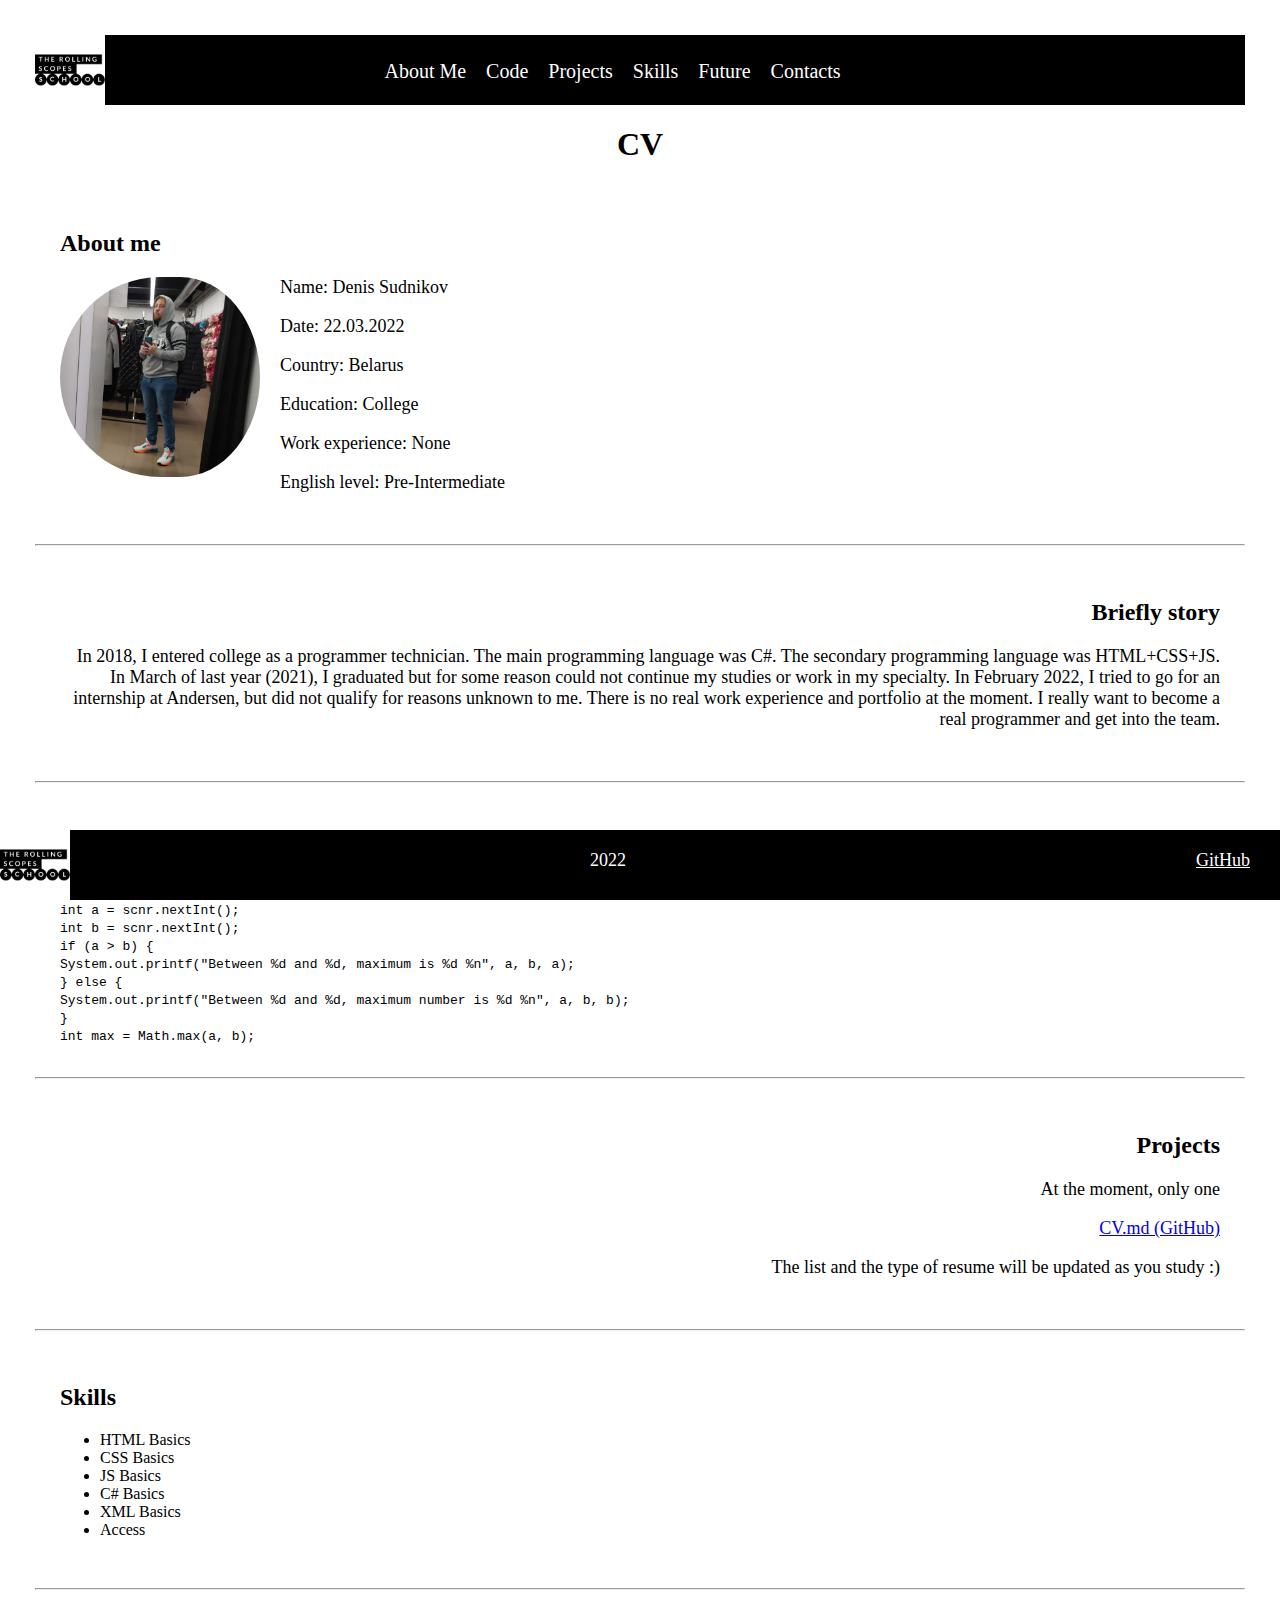
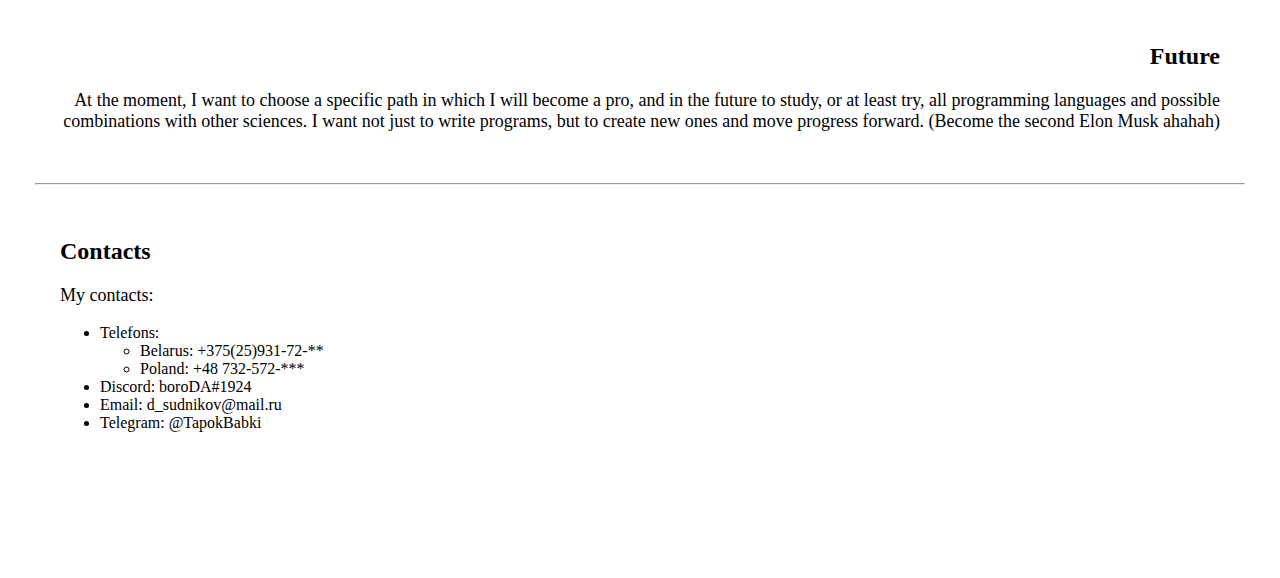
<file: index.html>
<!DOCTYPE html>
<html lang="ru">
    <head>
        <meta charset="UTF-8">
        <title>MyHTML</title>
        <link rel="stylesheet" href="style.css">
    </head>
    <body>
        <header>
            <nav>
                <div class="logo"><a href="index.html"><img width="70px" height="70px" alt="RSSchools" src="rss.jpeg"></a></div>
                <ul>
                    <li><a href="#about">About Me</a></li>
                    <li><a href="#code">Code</a></li>
                    <li><a href="#projects">Projects</a></li>
                    <li><a href="#skills">Skills</a></li>
                    <li><a href="#future">Future</a></li>
                    <li><a href="#contacts">Contacts</a></li>
                </ul>
            </nav>
        </header>
            <main>
                <h1>CV</h1>
                <figure id="about">
                    <h2>About me</h2>
                    <img style = "border-radius: 100px; float: left; padding-right: 20px;" alt="My Photo" src="I.jpg" width="200" height="200">
                    <figcaption>
                        <p>Name: Denis Sudnikov</p>
                        <p>Date: 22.03.2022</p>
                        <p>Country: Belarus</p>
                        <p>Education: College</p>
                        <p>Work experience: None</p>
                        <p>English level: Pre-Intermediate</p>
                    </figcaption>
                </figure> 
                <hr>
                <figure style="text-align: right;">
                    <h2>Briefly story</h2>
                    <figcaption>
                        <p>
                            In 2018, I entered college as a programmer technician. The main programming language was C#.
                            The secondary programming language was HTML+CSS+JS. In March of last year (2021), 
                            I graduated but for some reason could not continue my studies or work in my specialty.
                            In February 2022, I tried to go for an internship at Andersen, but did not qualify for reasons unknown to me.
                            There is no real work experience and portfolio at the moment.
                            I really want to become a real programmer and get into the team.
                        </p>
                    </figcaption>
                </figure>
                <hr>
                <figure id="code">
                    <h2>Code</h2>
                    <figcaption>
                        <code>
                            System.out.println("input 2 numbers);<br/>
                            int a = scnr.nextInt();<br/> 
                            int b = scnr.nextInt();<br/>
                            if (a > b) {<br/>
                              System.out.printf("Between %d and %d, maximum is %d %n", a, b, a);<br/>
                            } else {<br/>
                              System.out.printf("Between %d and %d, maximum number is %d %n", a, b, b);<br/>
                            }<br/>
                            int max = Math.max(a, b);<br/>
                        </code>
                    </figcaption>
                </figure>
                <hr>
                <figure style="text-align: right;" id="projects">
                    <h2>Projects</h2>
                    <p>At the moment, only one</p>
                    <figcaption>
                        <p><a href="https://github.com/RusMen007/rsschool-cv/blob/rsschool-cv-html/cv.md">CV.md (GitHub)</a></p>
                        <p>The list and the type of resume will be updated as you study :)</p>
                    </figcaption>
                </figure>
                <hr>
                <figure id="skills">
                    <h2>Skills</h2>
                    <figcaption>
                        <ul>
                            <li>HTML Basics</li>
                            <li>CSS Basics</li>
                            <li>JS Basics</li>
                            <li>C# Basics</li>
                            <li>XML Basics</li>
                            <li>Access</li>
                        </ul>
                    </figcaption>
                </figure>
                <hr>
                <figure style="text-align: right;" id="future">
                    <h2>Future</h2>
                    <figcaption>
                        <p>
                        At the moment, I want to choose a specific path in which I will become a pro, 
                        and in the future to study, or at least try, all programming languages and possible combinations with other sciences. 
                        I want not just to write programs, but to create new ones and move progress forward. (Become the second Elon Musk ahahah)
                        </p>
                    </figcaption>
                </figure>
                <hr>
                <figure id="contacts">
                    <h2>Contacts</h2>
                    <figcaption>
                        <p>My contacts:</p>
                        <ul>
                            <li>Telefons:
                                <ul>
                                    <li>Belarus: +375(25)931-72-**</li>
                                    <li>Poland: +48 732-572-***</li>
                                </ul>
                            </li>
                            <li>Discord: boroDA#1924</li>
                            <li>Email: d_sudnikov@mail.ru</li>
                            <li>Telegram: @TapokBabki</li>
                        </ul>
                    </figcaption>
                </figure>
            </main>
        <footer>
            <div class="logo"><a class="footer-logo" href="https://rs.school/js/"><img width="70px" height="70px" alt="RSSchools" src="rss.jpeg"/></a></div>
            <div>2022</div>
            <a href="https://github.com/RusMen007">GitHub</a>
        </footer>
        <div style="height: 70px;"></div>
    </body>
</html>
</file>
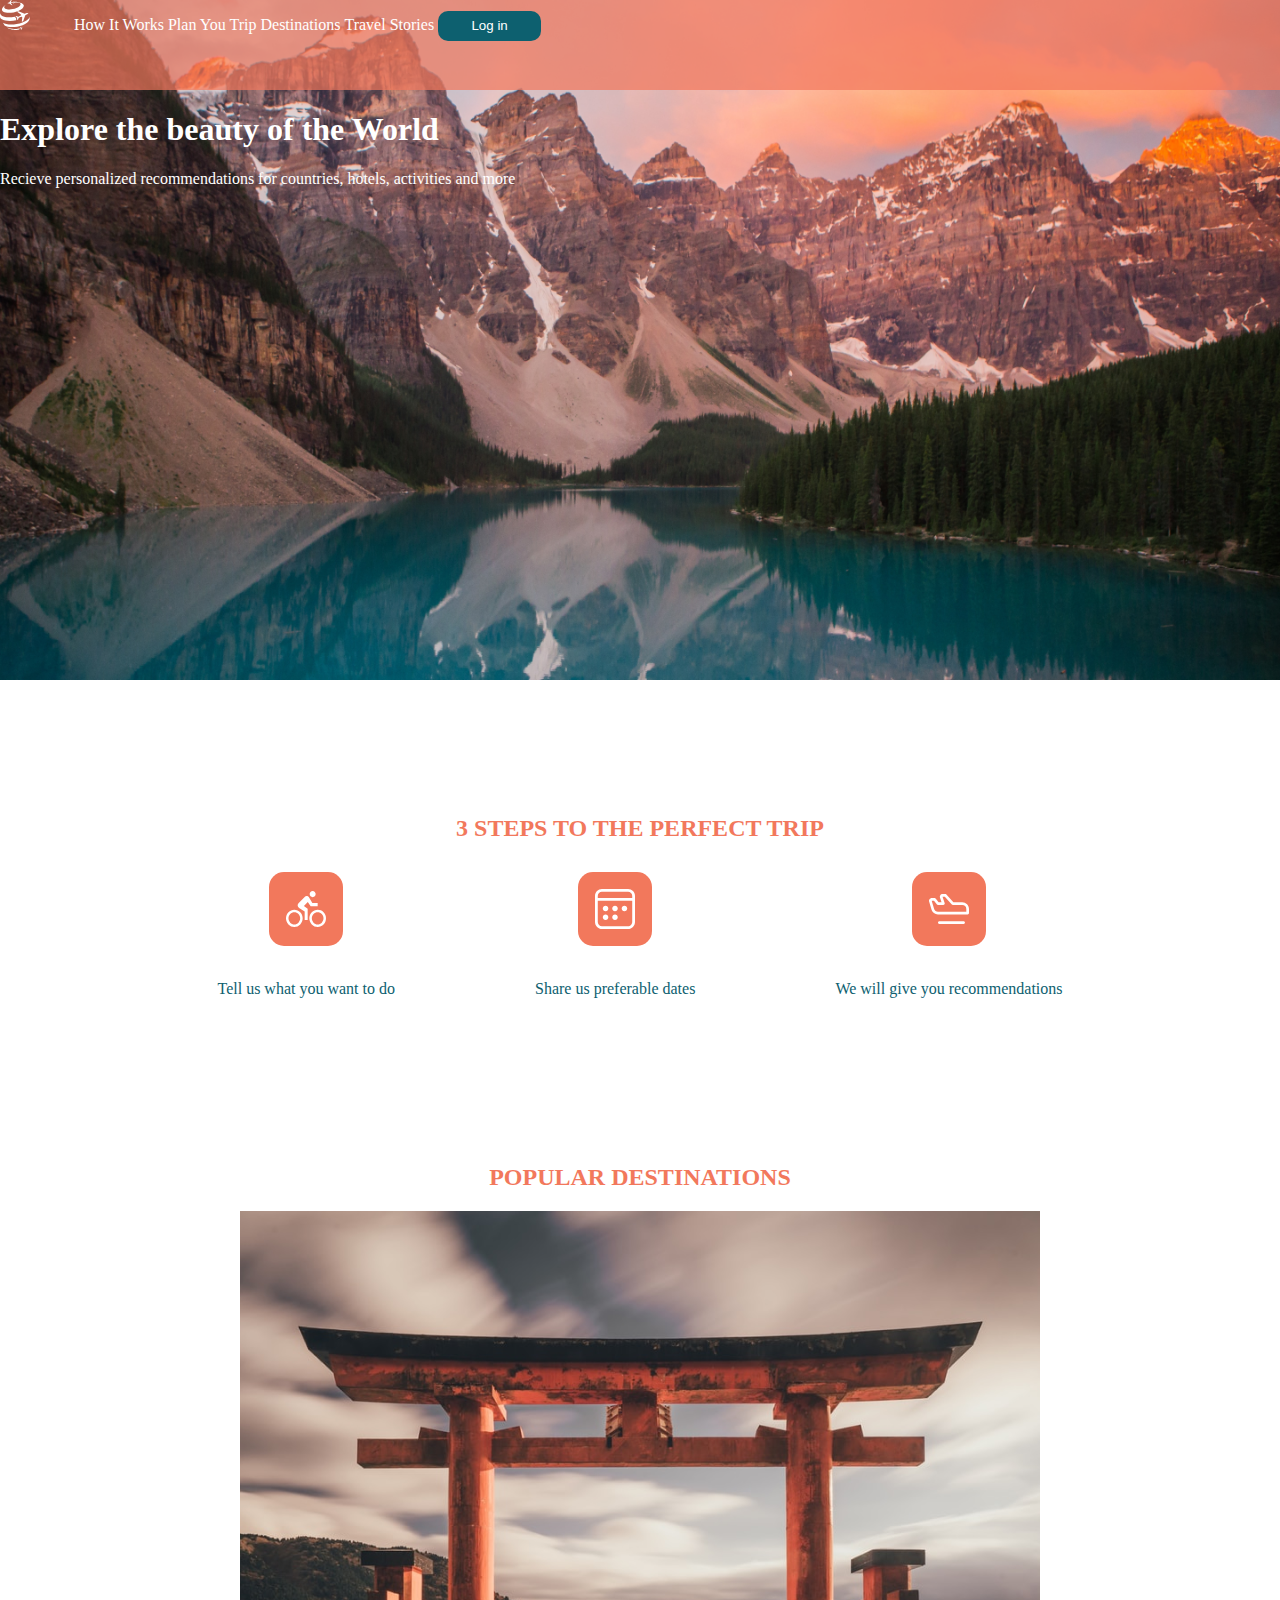
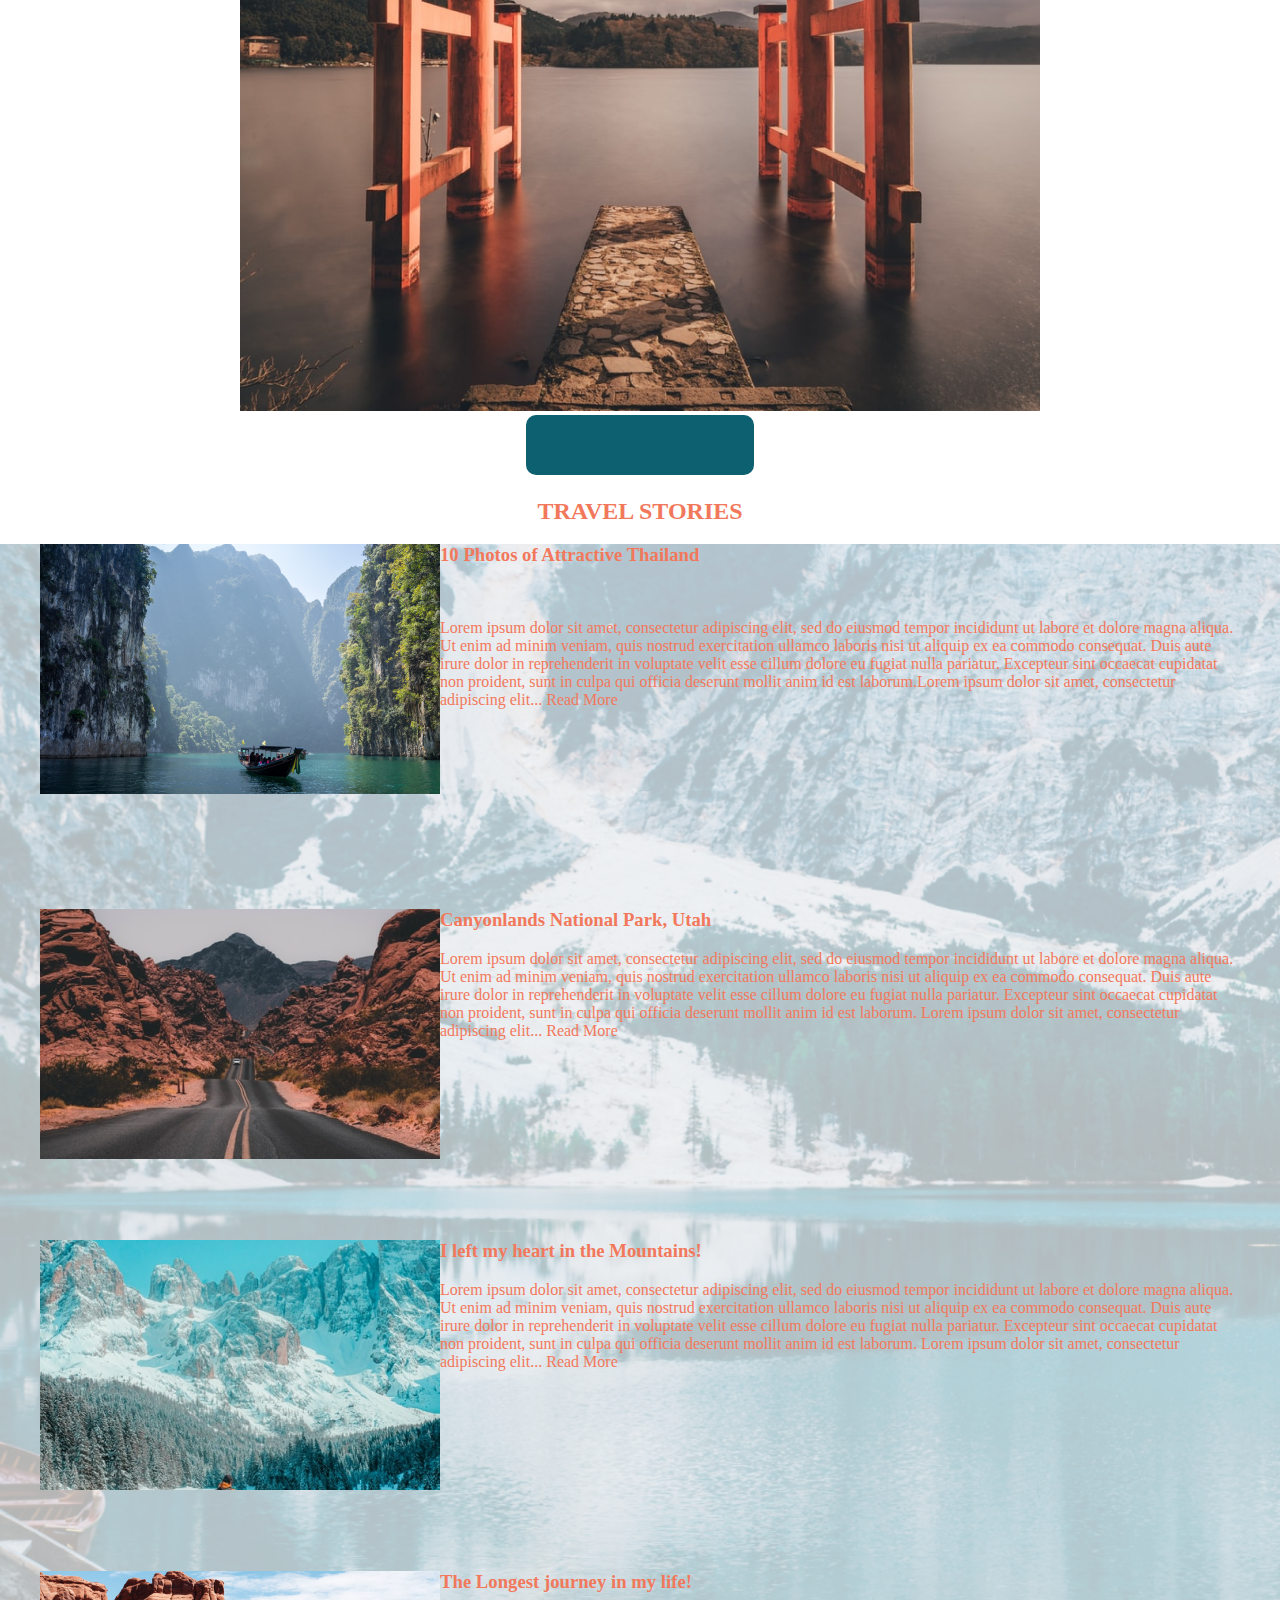
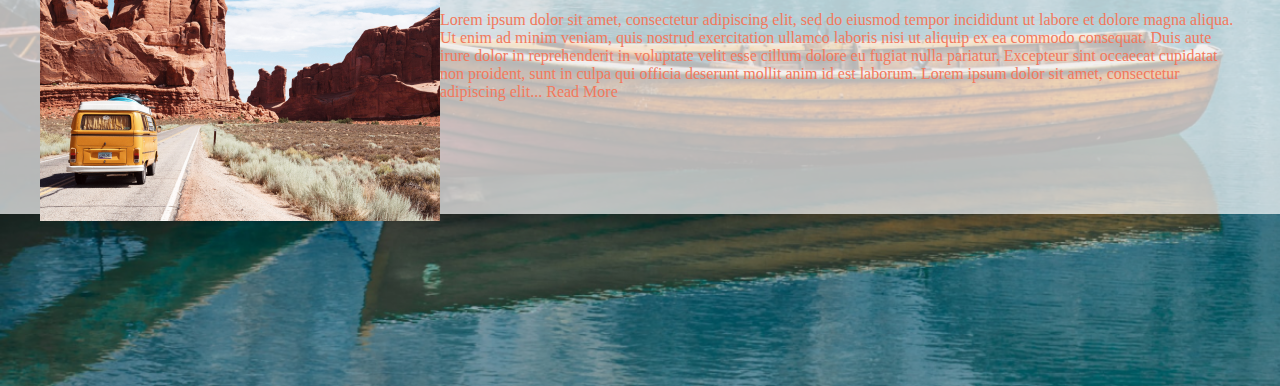
<file: travel/index.html>
<!DOCTYPE html>
<html lang="ru">
    <head>
        <meta charset="UTF-8">
        <title>MyHTML</title>
        <link rel="stylesheet" href="style.css">
        <script src="index.js"></script>
    </head>
    <body>
        <main>
            <section class = "section_preview">         <!--CONTENT preview-->
                <header>
                    <img src = "images/Vector.svg">
                    <nav>
                        <ul>
                            <li>How It Works</li>
                            <li>Plan You Trip</li>
                            <li>Destinations</li>
                            <li>Travel Stories</li>
                        </ul>
                    </nav>
                    <button class="first_button">Log in</button>
                </header>
                <div >
                <h1>Explore the beauty of the World</h1>
                <p>Recieve personalized recommendations for countries, hotels, activities and more</p>
                </div>
            </section>
            <section class = "section_steps">           <!--CONTENT steps-->
                <h2>3 STEPS TO THE PERFECT TRIP</h2>
                <div>
                    <div class = "div_with_SVG">
                        <img height="40px" width="40px" class = "svg" src = "images/Vector (1).svg"><br>
                        <p>Tell us what you want to do</p>
                    </div>
                    <div class = "div_with_SVG">
                        <img height="40px" width= "40px" class = "svg" src = "images/Vector (2).svg"><br>
                        <p>Share us preferable dates</p>
                    </div>
                    <div class = "div_with_SVG">
                        <img height="40px" width="40px" class = "svg" src = "images/Vector (3).svg"><br>
                        <p>We will give you recommendations</p>
                    </div>
                </div>
            </section>
            <section class = "section_destinations">                                     <!--CONTENT destinations-->
                <h2>POPULAR DESTINATIONS</h2>
                <div>
                    <img height="800" width="800" src = "images/Rectangle_24.png">
                </div>
                <button class = "third_button"></button>
            </section>
            <h2 style = "text-align: center; color: #F2785C;">TRAVEL STORIES</h2>
            <section class = "sections_stories">                                                             <!--CINTENT stories-->
                <div class = "div_with_stories">
                    <figure>
                        <img src = "images/Rectangle_29.png">
                        <figcaption>
                            <h3>10 Photos of Attractive Thailand</h3>
                            <br>
                            <p>Lorem ipsum dolor sit amet, consectetur adipiscing elit, sed do eiusmod tempor incididunt ut labore et dolore magna aliqua.
                            Ut enim ad minim veniam, quis nostrud exercitation ullamco laboris nisi ut aliquip ex ea commodo consequat. 
                            Duis aute irure dolor in reprehenderit in voluptate velit esse cillum dolore eu fugiat nulla pariatur. 
                            Excepteur sint occaecat cupidatat non proident, sunt in culpa 
                            qui officia deserunt mollit anim id est laborum.Lorem ipsum dolor sit amet, consectetur adipiscing elit... Read More</p>
                        </figcaption>
                    </figure>
                    <figure>
                        <img src = "images/Rectangle_30.png">
                        <figcaption>
                            <h3>Canyonlands National Park, Utah</h3>
                            <p>Lorem ipsum dolor sit amet, consectetur adipiscing elit, sed do eiusmod tempor incididunt ut labore et dolore magna aliqua.
                            Ut enim ad minim veniam, quis nostrud exercitation ullamco laboris nisi ut aliquip ex ea commodo consequat. 
                            Duis aute irure dolor in reprehenderit in voluptate velit esse cillum dolore eu fugiat nulla pariatur. 
                            Excepteur sint occaecat cupidatat non proident, sunt in culpa qui officia deserunt mollit anim id est laborum.
                            Lorem ipsum dolor sit amet, consectetur adipiscing elit... Read More</p>
                        </figcaption>
                    </figure>
                    <figure>
                        <img src = "images/Rectangle_31.png">
                        <figcaption>
                            <h3>I left my heart in the Mountains!</h3>
                            <p>Lorem ipsum dolor sit amet, consectetur adipiscing elit, sed do eiusmod tempor incididunt ut labore et dolore magna aliqua.
                            Ut enim ad minim veniam, quis nostrud exercitation ullamco laboris nisi ut aliquip ex ea commodo consequat. 
                            Duis aute irure dolor in reprehenderit in voluptate velit esse cillum dolore eu fugiat nulla pariatur. 
                            Excepteur sint occaecat cupidatat non proident, sunt in culpa qui officia deserunt mollit anim id est laborum.
                            Lorem ipsum dolor sit amet, consectetur adipiscing elit... Read More</p>
                        </figcaption>
                    </figure>
                    <figure>
                        <img src = "images/Rectangle_32.png">
                        <figcaption>
                            <h3>The Longest journey in my life!</h3>
                            <p>Lorem ipsum dolor sit amet, consectetur adipiscing elit, sed do eiusmod tempor incididunt ut labore et dolore magna aliqua.
                            Ut enim ad minim veniam, quis nostrud exercitation ullamco laboris nisi ut aliquip ex ea commodo consequat. 
                            Duis aute irure dolor in reprehenderit in voluptate velit esse cillum dolore eu fugiat nulla pariatur. 
                            Excepteur sint occaecat cupidatat non proident, sunt in culpa qui officia deserunt mollit anim id est laborum.
                            Lorem ipsum dolor sit amet, consectetur adipiscing elit... Read More</p>
                        </figcaption>
                    </figure>
                </div>
                <footer>
                </footer>
            </section>
        </main>
    </body>
</html>
</file>
<file: style.css>
body {
    margin: 35px;
}
p {
    font-size: 18px;
}
h1 {
    text-align: center;
}
hr {
    background-color: black;
}
figure {
    padding: 25px;
    margin: 0px;
}
.logo {
    float: left;
    display: inline-block;
    padding-top: 0px;
    padding-right: 0px;

}
.footer-logo {
    padding: 0px;

}
nav {
    color: white;
    text-align: center;
    height: 70px;
    background-color: black;
    width: 100%;
}
nav ul {
    padding-right: 150px;
    display: flex;
    text-align: center;
    font-size: 20px;
    padding-top: 5px;
    list-style: none;
    display: inline-block;
}
nav ul li {
    padding-right: 15px;
    display: inline-block;
}
nav ul li a {
    color: white;
    text-decoration: none;
}
footer {
    color: white;
    position: fixed;
    left: 0; bottom: 0;
    height: 70px;
    width: 100%;
    background-color: black;
    font-size: 18px;
    text-align: center;
}
footer a {
    color: white;
    text-decoration: underline;
    float: right;
    padding-right: 30px;
    padding-top: 20px;
}
footer div {
    display: inline-block;
    text-align: center;
    padding-top: 20px;
    padding-right: 50px;
}
</file>
<file: travel/style.css>
body {
    margin: 0px;
}
.section_preview {                        /* SECTION PREVIEW START */
    background-image: url(images/garrett-parker.jpg);
    background-repeat: no-repeat;
    background-size: 100%;
    height: 765px;
    width: 100%;
    color: white;
}
.first_button {
    background-color: #0D606F;
    height: 30px;
    width: 103px;
    color: white;
    border: 0px;
    border-radius: 10px;
}
header {
    background-color: rgba(242, 120, 92, 0.7);
    height: 90px;
}
nav {
    display: inline-block;
}
nav ul li {
    display: inline;
}
section.section_first div {
    position: absolute;
    left: 120px; top: 122px;
}
.section_steps {                       /* SECTION STEPS START */
    color: #F2785C;
    text-align: center;
    padding: 30px;
}
.div_with_SVG {
    text-align: center;
    color: #0D606F;
    flex-direction: column;
}
.svg {
    background-color: #F2785C;
    padding: 17px;
    border-radius: 15px;
}
.third_button {
    background-color: #0D606F;
    height: 60px;
    width: 228px;
    color: white;
    border: 0px;
    border-radius: 10px;
}
section.section_steps div {
    display: flex;
    align-items: center;
    justify-content: center;
    margin: 70px;
    margin-top: 10px;
    margin-bottom: 50px;
}
.section_destinations {                        /* SECTION DESTINATIONS START */
    color: #F2785C;
    text-align: center;
}
.sections_stories {                            /* SECTION STORIES START */
    color: #F2785C;
    background-image: url(images/Rectangle_33.png);
    background-size: cover;
    background-repeat: no-repeat;
    height: 1442px;
    width: 100%;
}
section.sections_stories div {
    background-color: rgba(255, 255, 255, 0.7);
    height: 1270px;
}
figure {
    margin-bottom: 200px;
}
figure img{
    width: 400px;
    height: 250px;
    float: left;
}
</file>
